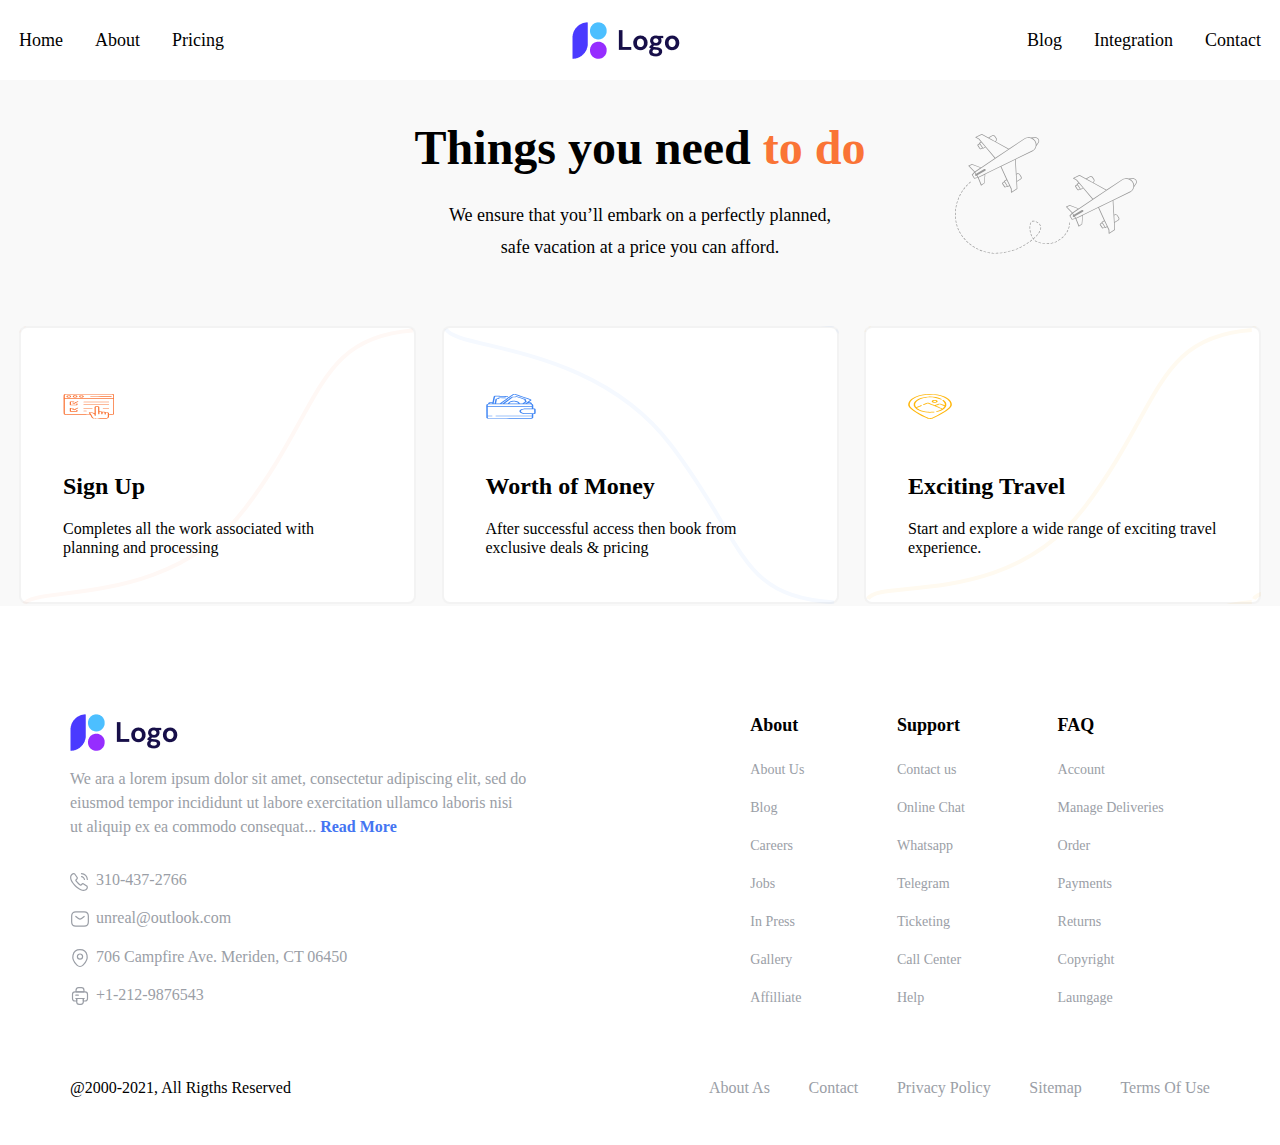
<file: index.html>
<!DOCTYPE html>
<html lang="en">
  <head>
    <meta charset="UTF-8" />
    <meta name="viewport" content="width=device-width, initial-scale=1.0" />
    <title>Document</title>
    <link rel="stylesheet" href="normalize.css" />
    <link rel="stylesheet" href="style.css" />
  </head>
  <body>
    <header class="header">
      <nav class="header_nav">
        <ul class="header_menu">
          <li class="header_menu-item"><a href="">Home</a></li>
          <li class="header_menu-item"><a href="">About</a></li>
          <li class="header_menu-item"><a href="">Pricing</a></li>
        </ul>
      </nav>
      <div class="logo"><a href="#"></a></div>
      <nav class="header_nav">
        <ul class="header_menu">
          <li class="header_menu-item"><a href="">Blog</a></li>
          <li class="header_menu-item"><a href="">Integration</a></li>
          <li class="header_menu-item"><a href="">Contact</a></li>
        </ul>
      </nav>
    </header>
    <main class="main">
      <div class="thingsNeedToDo">
        <div class="thingsNeedToDo_title">
          <h2>Things you need <span class="to_do">to do</span></h2>
          <p>
            We ensure that you’ll embark on a perfectly planned, safe vacation
            at a price you can afford.
          </p>
        </div>
        <div class="thingsNeedToDo_cards">
          <div class="thingsNeedToDo_card_signUp card">
            <h2>Sign Up</h2>
            <p>
              Completes all the work associated with planning and processing
            </p>
          </div>
          <div class="thingsNeedToDo_card_worth card">
            <h2>Worth of Money</h2>
            <p>
              After successful access then book from exclusive deals & pricing
            </p>
          </div>
          <div class="thingsNeedToDo_card_travel card">
            <h2>Exciting Travel</h2>
            <p>Start and explore a wide range of exciting travel experience.</p>
          </div>
        </div>
      </div>
    </main>
    <footer class="footer">
      <div class="footer-top">
        <div class="footer-top_contacts">
          <div class="logo"><a href="#"></a></div>
          <div class="footer-top_intro">
            We ara a lorem ipsum dolor sit amet, consectetur adipiscing elit,
            sed do eiusmod tempor incididunt ut labore exercitation ullamco
            laboris nisi ut aliquip ex ea commodo consequat...
            <span>Read More</span>
          </div>
          <ul class="footer-top_information">
            <li class="footer-top_information-item">
              <a href="#">310-437-2766</a>
            </li>
            <li class="footer-top_information-item">
              <a href="#">unreal@outlook.com</a>
            </li>
            <li class="footer-top_information-item">
              <a href="#">706 Campfire Ave. Meriden, CT 06450</a>
            </li>
            <li class="footer-top_information-item">
              <a href="#">+1-212-9876543</a>
            </li>
          </ul>
        </div>
        <div class="footer-top_menus">
          <div class="footer-top_about">
            <div class="footer-top_about-title">About</div>
            <ul class="footer-top_menu-about menu-items_column">
              <li class="footer-top_menu-about_item">
                <a href="#">About Us</a>
              </li>
              <li class="footer-top_menu-about_item"><a href="#">Blog</a></li>
              <li class="footer-top_menu-about_item">
                <a href="#">Careers</a>
              </li>
              <li class="footer-top_menu-about_item"><a href="#">Jobs</a></li>
              <li class="footer-top_menu-about_item">
                <a href="#">In Press</a>
              </li>
              <li class="footer-top_menu-about_item">
                <a href="#">Gallery</a>
              </li>
              <li class="footer-top_menu-about_item">
                <a href="#">Affilliate</a>
              </li>
            </ul>
          </div>
          <div class="footer-top_support">
            <div class="footer-top_support-title">Support</div>
            <ul class="footer-top_menu-support menu-items_column">
              <li class="footer-top_menu-support_item">
                <a href="#">Contact us</a>
              </li>
              <li class="footer-top_menu-support_item">
                <a href="#">Online Chat</a>
              </li>
              <li class="footer-top_menu-support_item">
                <a href="#">Whatsapp</a>
              </li>
              <li class="footer-top_menu-support_item">
                <a href="#">Telegram</a>
              </li>
              <li class="footer-top_menu-support_item">
                <a href="#">Ticketing</a>
              </li>
              <li class="footer-top_menu-support_item">
                <a href="#">Call Center</a>
              </li>
              <li class="footer-top_menu-support_item"><a href="#">Help</a></li>
            </ul>
          </div>
          <div class="footer-top_FAQ">
            <div class="footer-top_FAQ-title">FAQ</div>
            <ul class="footer-top_menu-FAQ menu-items_column">
              <li class="footer-top_menu-FAQ_item"><a href="#">Account</a></li>
              <li class="footer-top_menu-FAQ_item">
                <a href="#">Manage Deliveries</a>
              </li>
              <li class="footer-top_menu-FAQ_item"><a href="#">Order</a></li>
              <li class="footer-top_menu-FAQ_item"><a href="#">Payments</a></li>
              <li class="footer-top_menu-FAQ_item"><a href="#">Returns</a></li>
              <li class="footer-top_menu-FAQ_item">
                <a href="#">Copyright</a>
              </li>
              <li class="footer-top_menu-FAQ_item"><a href="#">Laungage</a></li>
            </ul>
          </div>
        </div>
      </div>
      <div class="footer-bottom">
        <div class="footer-bottom_copyright">
          @2000-2021, All Rigths Reserved
        </div>
        <ul class="footer-bottom_menu">
          <li class="footer-bottom_menu-item"><a href="#">About As</a></li>
          <li class="footer-bottom_menu-item"><a href="#">Contact</a></li>
          <li class="footer-bottom_menu-item">
            <a href="#">Privacy Policy</a>
          </li>
          <li class="footer-bottom_menu-item"><a href="#">Sitemap</a></li>
          <li class="footer-bottom_menu-item"><a href="#">Terms Of Use</a></li>
        </ul>
      </div>
    </footer>
  </body>
</html>
</file>
<file: style.css>
* {
    box-sizing: border-box;
}

.main {
    background-color: #F9F9F9;
}

.logo {
    background-image:url(img/Logo.png);
    height: 108px;
    width: 36px;
    background-repeat: no-repeat;
    height: 37px;
    width: 108px;
    justify-content: space-between;
}

.header {
    width: 1242px;
    height: 36px;
    display: flex;
    justify-content: space-between;
    align-items: center;
    margin: auto;
    padding-top: 40px;
    padding-bottom: 40px;
}

.header_menu {
    display: flex;
    list-style: none;
    padding: 0;
    margin: 0;
}

.header_menu-item a {
    text-decoration: none;
    color: black;
    line-height: 20px;
    font-size: 18px;
    font-style: normal;   
}

.header_menu-item a:hover {
    color: brown;
    transition: all 0.5s;
}

.header_menu-item:hover {
    transition: all 1s ease;
    transform: translateY(-2px);
}

.header_menu-item {
    margin-right: 32px;
}

.header_menu-item:last-child {
    margin-right: 0;
}

body {
    margin: 0;
    padding: 0;
}

.logo a {
    display: block;
    width: 100%;
    height: 100%;
}

@keyframes qqq {
    0% {
        transform: translateY(0px);
    }

    50% {
        transform: translateY(-6px);
    }

    100% {
        transform: translateY(0px);
    }
}

.logo:hover {
    animation-name: qqq;
    animation-duration: 1s;
    animation-iteration-count: infinite;
}

.footer {
    width: 1140px;
    margin: 0 auto;
    padding-top: 56px;
    padding-bottom: 48px;

}

.footer ul {
    list-style: none;
    margin: 0;
    padding: 0;
}

.footer a {
    text-decoration: none;
    color: #9A9EA6;
}

.footer a:hover {
    color: #696a6d;
    transition: all 0.3s ease;
}

.footer-top_intro {
    color: #9A9EA6;
}

.footer-bottom {
    display: flex;
    justify-content: space-between;
    margin-top: 72px;
}

.footer-bottom_menu {
    display: flex;
    width: 501px;
    justify-content: space-between;
}

.footer-top {
    display: flex;
    justify-content: space-between;
}

.footer-top_contacts {
    width: 457px;
}

.footer .logo {
    margin-bottom: 16px;
}

.footer-top_intro {
    margin-bottom: 32px;
    line-height: 24px;
}

span {
    color: #4475F2;
    font-weight: bold;
}

.footer-top_information-item {
    margin-bottom: 20px;
}

.footer-top_information-item:last-child {
    margin-bottom: 0;
}

.footer-top_information-item a {
    padding-left: 26px;
    position: relative;
}

.footer-top_information-item a::before {
    content: "";
    position: absolute;
    left: 0;
    height: 20px;
    width: 20px;
}

.footer-top_information-item:nth-child(1) a::before {
   background-image: url(/img/Telephone.svg);
}

.footer-top_information-item:nth-child(2) a::before {
    background-image: url(/img/Mail.svg);
}

.footer-top_information-item:nth-child(3) a::before {
    background-image: url(/img/Address.svg);
}

.footer-top_information-item:nth-child(4) a::before {
    background-image: url(/img/Fax.svg);
}

.footer-top_menus {
    width: 506px;
    display: flex;
    justify-content: space-around;
}

.footer-top_about-title, .footer-top_support-title, .footer-top_FAQ-title {
    margin-bottom: 24px;
    font-size: 18px;
    line-height: 23px;
    font-weight: 700;
}

.menu-items_column {
    font-size: 14px;
    line-height: 18px;
}

.menu-items_column li {
    margin-bottom: 20px;
}

.menu-items_column li:last-child {
    margin-bottom: 0;
}

.thingsNeedToDo {
    width: 1242px;
    height: 484px;
    margin: 0 auto;
    background-image: url("img/plane.svg");
    background-repeat: no-repeat;
    background-position: 926px 12px;
}

.to_do {
    color: #FA7436;
}

.thingsNeedToDo_title h2 {
    text-align: center;
    line-height: 52px;
    font-size: 48px;
    font-weight: 700;
    margin: 0 0 25px 0;
}

.thingsNeedToDo_title p {
    line-height: 32px;
    font-size: 18px;
    font-weight: 400;
    text-align: center;
    margin: 0 auto 63px auto;
    max-width: 400px;
    width: 100%;
}

.thingsNeedToDo_cards {
    display: flex;
    justify-content: space-between;
}

.thingsNeedToDo_cards h2 {
    position: relative;
    padding-top: 80px;
}

.card {
    width: 397px;
    height: 278px;
    border-radius: 8px;
    background-color: #fff;
    border: 2px solid  rgba(102, 102, 102, 0.08);
    padding: 45px 42px 40px 42px;
}

.main {
    padding-top: 42px;
    margin-bottom: 52px;
}

.thingsNeedToDo_card_signUp h2::before {
    content: "";
    height: 35px;
    width: 51px;
    position: absolute;
    background-image: url("img/sign.svg");
    background-repeat: no-repeat;
    top: 0;
}

.thingsNeedToDo_card_signUp{
    background-image: url("img/signline.svg");
}

.thingsNeedToDo_card_worth h2::before {
    content: "";
    height: 35px;
    width: 51px;
    position: absolute;
    background-image: url("img/worth.svg");
    background-repeat: no-repeat;
    top: 0;
}

.thingsNeedToDo_card_worth {
    background-image: url("img/worthline.svg");
}

.thingsNeedToDo_card_travel h2::before {
    content: "";
    height: 35px;
    width: 51px;
    position: absolute;
    background-image: url("img/travel.svg");
    background-repeat: no-repeat;
    top: 0;
}

.thingsNeedToDo_card_travel {
    background-image: url("img/travelline.svg");
}
</file>
